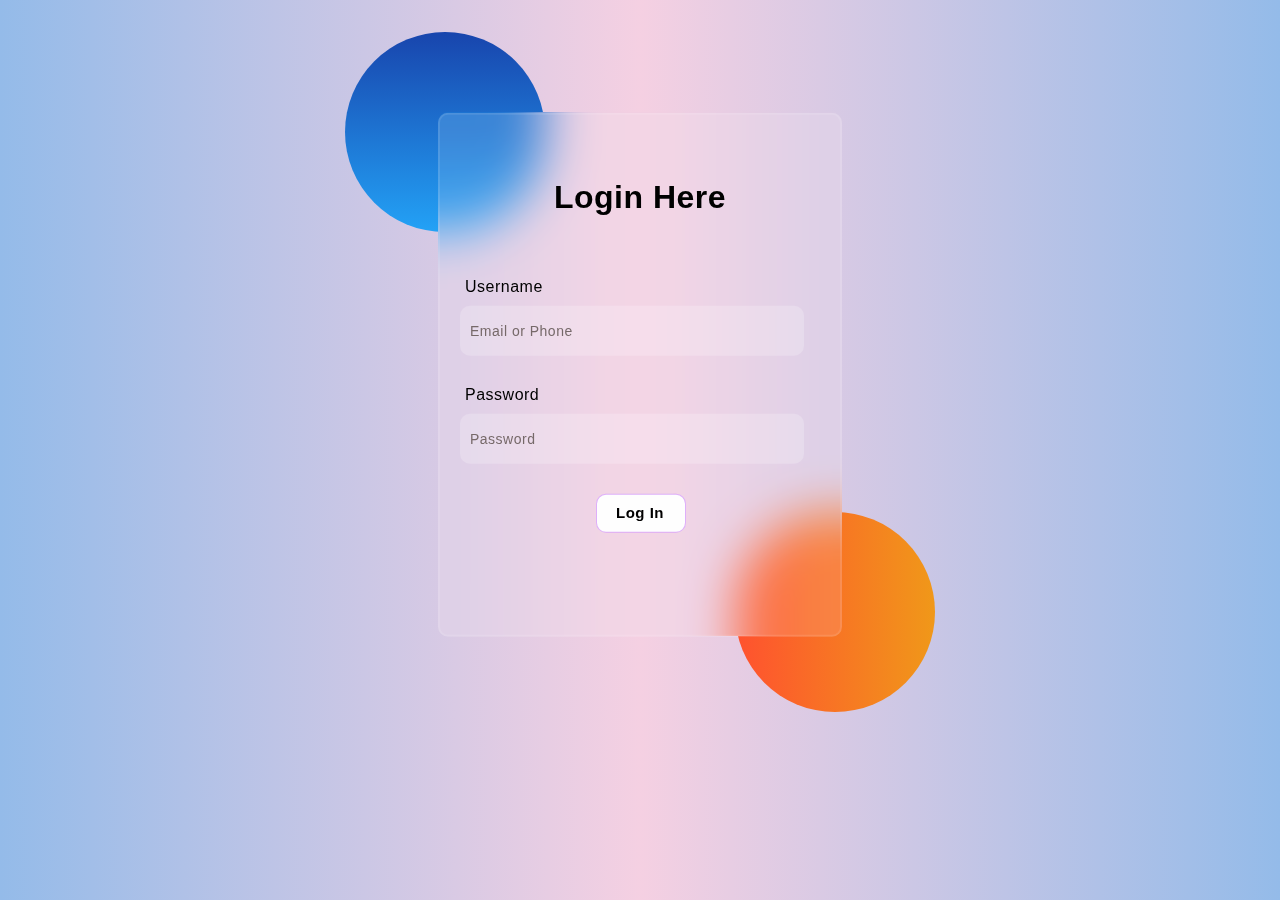
<file: Login/login.html>
<!DOCTYPE html>
<html lang="en">
<head>
    <meta charset="UTF-8">
    <meta name="viewport" content="width=device-width, initial-scale=1.0">
    <title>Login</title>
    <link rel="stylesheet" href="./login.css">
</head>
<body>
    <div class="log-in">
        <div class="background">
            <div class="shape"></div>
            <div class="shape"></div>
        </div>
        <form>
            <h3>Login Here</h3>
            <div class="input-form">
                <label for="Username">Username</label>
                <input type="text" placeholder="Email or Phone" id="username">
        
                <label for="Password">Password</label>
                <input type="text" placeholder="Password" id="password">
            </div>
            <button href="#Register" class="btn-link">Log In</button>
        </form>
    </div>
</body>
</html>
</file>
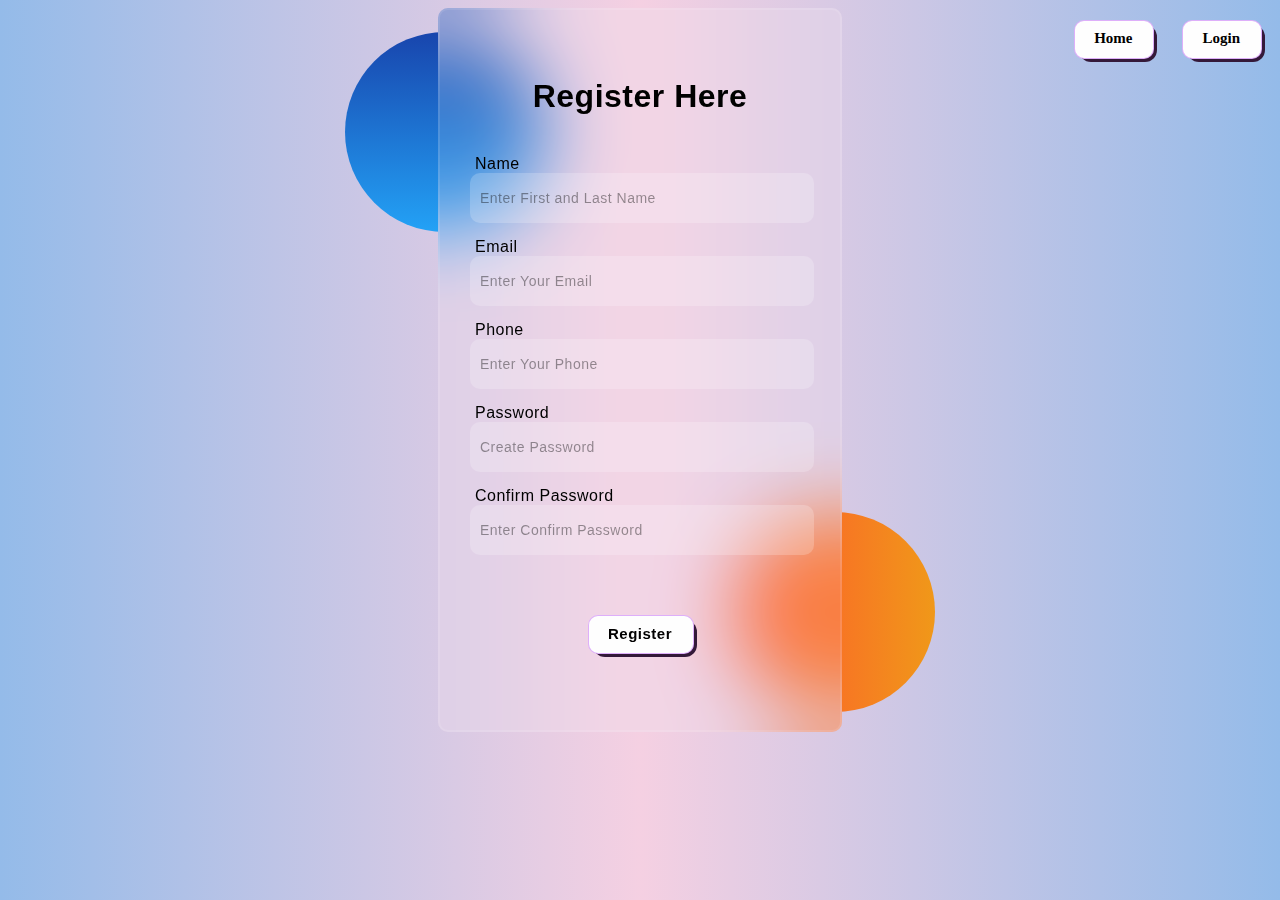
<file: Registration/registration.html>
<!DOCTYPE html>
<html lang="en">
<head>
    <meta charset="UTF-8">
    <meta name="viewport" content="width=device-width, initial-scale=1.0">
    <title>Register</title>
    <link rel="stylesheet" href="./registration.css">
</head>
<body>
    <div class="register">
        <div class="background">
            <div class="shape"></div>
            <div class="shape"></div>
        </div>
        <form id="registrationForm" method="post">
            <h3>Register Here</h3>
            <div class="input-form">
                <label for="Name">Name</label>
                <input type="text" placeholder="Enter First and Last Name" id="username" name="name">
                
                <label for="Email">Email</label>
                <input type="email" placeholder="Enter Your Email" id="email" name="email">
                
                <label for="Phone">Phone</label>
                <input type="text" placeholder="Enter Your Phone" id="phone" name="phone">
                
                <label for="Password">Password</label>
                <input type="password" placeholder="Create Password" id="password" name="password">
                
                <label for="Confirm Password">Confirm Password</label>
                <input type="password" placeholder="Enter Confirm Password" id="confirm_password" name="confirm_password">
            </div>
            <div id="message"></div>
            <button type="submit" class="btn-link">Register</button>
        </form>
    </div>
    <div class="navigation">
        <a href="../Homepage/index.html" class="btn-link">Home</a>
        <a href="../Login/login.html" class="btn-link">Login</a>
    </div>
    <script src="script.js"></script>
</body>
</html>
</file>
<file: Login/login.css>
body{
    background: radial-gradient(circle, rgb(245, 208, 226) 0%, rgba(148, 187, 233, 1) 100%);
}
.background{
    width: 430px;
    height: 520px;
    position: absolute;
    transform: translate(-50%,20%);
    left: 50%;
}
.background .shape{
    height: 200px;
    width: 200px;
    position: absolute;
    border-radius: 50%;
}
.shape:first-child{
    background: linear-gradient(#1845ad, #23a2f6);
    left: -80px;
    top: -80px;
}
.shape:last-child{
    background: linear-gradient(to right, #ff512f, #f09819);
    right: -80px;
    bottom: -80px;
}
form{
    display: flex;
    flex-direction: column;
    justify-content: center;
    align-items: center;
    height: 520px;
    width: 400px;
    background-color: rgba(255,255,255,0.13);
    position: absolute;
    transform: translate(-50%,20%);
    left: 50%;
    border-radius: 10px;
    backdrop-filter: blur(25px);
    border: 2px solid rgba(255, 255, 255, 0.1);
}
form *{
    align-items: center;
    justify-content: center;
    font-family: 'Gill Sans', 'Gill Sans MT', Calibri, 'Trebuchet MS', sans-serif;
    color: rgb(0, 0, 0);
    letter-spacing: 0.5px;
    outline: none;
    border: none;
} 
form h3{
    margin-top:-10px ;
    font-size: 32px;
    font-weight: bold;
}
.input-form{
    width: 90%;
}
label{
    font-weight: bolder;
    margin-left: 5px;
    margin-bottom: 10px;
    display: block;
    margin-top: 30px;
    font-size: 16px;
    font-weight: 500;
}
input{
    display: block;
    height: 50px;
    width: 90%;
    background-color: rgba(255, 255, 255, 0.205);
    border-radius: 10px;
    padding: 0 10px;
    font-size: 14px;
}
::placeholder{
    color: rgb(118, 105, 105);
}
/* Button Desing */
.btn-link {
    margin: 30px;
    padding: 10px 20px;
    border: none;
    outline: none;
    font-weight: bold;
    color: #010000;
    font-size: 15px;
    cursor: pointer;
    position: relative;
    z-index: 0;
    border-radius: 12px;
  }
  .btn-link::after {
    content: "";
    z-index: -1;
    position: absolute;
    width: 100%;
    height: 100%;
    background-color: #fefefe;
    left: 0;
    top: 0;
    border: solid 1px rgba(155, 7, 241, 0.317);
    border-radius: 10px;
  }
  /* Button glow */
  .btn-link::before {
    content: "";
    background: linear-gradient(
      45deg,
      #FF0000, #FF7300, #FFFB00, #48FF00,
      #00FFD5, #002BFF, #FF00C8, #FF0000
    );
    position: absolute;
    top: -2px;
    left: -2px;
    background-size: 600%;
    z-index: -1;
    width: calc(100% + 4px);
    height:  calc(100% + 4px);
    filter: blur(8px);
    animation: glowing 20s linear infinite;
    transition: opacity .3s ease-in-out;
    border-radius: 10px;
    opacity: 0;
  }
  
  @keyframes glowing {
    0% {background-position: 0 0;}
    50% {background-position: 400% 0;}
    100% {background-position: 0 0;}
  }
  
  /* Button hover */
  .btn-link:hover::before {
    opacity: 1;
  }
  
  .btn-link:active:after {
    background: transparent;
  }
  
  .btn-link:active {
    color: #000;
    font-weight: bold;
  }
</file>
<file: Registration/registration.css>
body{
    background: radial-gradient(circle, rgb(245, 208, 226) 0%, rgba(148, 187, 233, 1) 100%);
}
.background{
    width: 430px;
    height: 520px;
    position: absolute;
    transform: translate(-50%,20%);
    left: 50%;
}
.background .shape{
    height: 200px;
    width: 200px;
    position: absolute;
    border-radius: 50%;
}
.shape:first-child{
    background: linear-gradient(#1845ad, #23a2f6);
    left: -80px;
    top: -80px;
}
.shape:last-child{
    background: linear-gradient(to right, #ff512f, #f09819);
    right: -80px;
    bottom: -80px;
}
form{
    display: flex;
    flex-direction: column;
    justify-content: center;
    align-items: center;
    height: 720px;
    width: 400px;
    background-color: rgba(255,255,255,0.13);
    position: absolute;
    transform: translate(-50%,0%);
    left: 50%;
    border-radius: 10px;
    backdrop-filter: blur(40px);
    border: 2px solid rgba(255, 255, 255, 0.1);
}
form *{
    align-items: center;
    justify-content: center;
    font-family: 'Gill Sans', 'Gill Sans MT', Calibri, 'Trebuchet MS', sans-serif;
    color: rgb(0, 0, 0);
    letter-spacing: 0.5px;
    outline: none;
    border: none;
} 
form h3{
    font-size: 32px;
    font-weight: bold;
    margin-bottom: 25px;
    margin-top: 0px;
}
@keyframes slideIn {
  from {
      transform: translateY(-30px);
      opacity: 0;
  }
  to {
      transform: translateY(0);
      opacity: 1;
  }
}

/* Error message animation */
@keyframes slideIn {
  from {
      transform: translateY(-20px);
      opacity: 0;
  }
  to {
      transform: translateY(0);
      opacity: 1;
  }
}
/* Base styles for #message */
#message {
  background-color: rgba(255, 0, 0, 0.1); /* Light red background */
  padding: 15px;
  margin: 15px 0;
  border-radius: 10px;
  opacity: 0; /* Start hidden */
  max-height: 0; /* Start collapsed */
  overflow: hidden; /* Hide overflow */
  transform: translateY(-20px); /* Start slightly above */
  transition: max-height 0.5s ease, opacity 0.5s ease, transform 0.5s ease;
}

/* When the error message is active */
#message.show {
  opacity: 1;
  max-height: 100px;
  transform: translateY(0);
}
/* Adjust form size when error message is visible */
form.error-active {
  padding-bottom: 80px; /* Extra space for error message */
  transition: padding-bottom 0.5s ease;
}
.input-form{
  margin-left: 20px;
  width: 90%;
}
label{
    font-weight: bolder;
    margin-left: 5px;
    margin-bottom: 0px;
    display: block;
    margin-top: 15px;
    font-size: 16px;
    font-weight: 500;
}
input{
    display: block;
    height: 50px;
    width: 90%;
    background-color: rgba(255, 255, 255, 0.205);
    border-radius: 10px;
    padding: 0 10px;

    font-size: 14px;
}
::placeholder{
    color: rgba(1, 1, 1, 0.402);
}
/* Button Desing */
.btn-link {
  text-decoration: none;
  margin-bottom: 10px;
    padding: 10px 20px;
    box-shadow: 5px 5px  rgb(52, 25, 57);
    font-weight: bold;
    color: #010000;
    font-size: 15px;
    cursor: pointer;
    position: relative;
    z-index: 0;
    border-radius: 12px;
  }
  .btn-link::after {
    content: "";
    z-index: -1;
    position: absolute;
    width: 100%;
    height: 100%;
    background-color: #fefefe;
    left: 0;
    top: 0;
    border: solid 1px rgba(155, 7, 241, 0.317);
    border-radius: 10px;
  }
  /* Button glow */
  .btn-link::before {
    content: "";
    background: linear-gradient(
      45deg,
      #FF0000, #FF7300, #FFFB00, #48FF00,
      #00FFD5, #002BFF, #FF00C8, #FF0000
    );
    position: absolute;
    top: -2px;
    left: -2px;
    background-size: 600%;
    z-index: -1;
    width: calc(100% + 4px);
    height:  calc(100% + 4px);
    filter: blur(8px);
    animation: glowing 20s linear infinite;
    transition: opacity .3s ease-in-out;
    border-radius: 10px;
    opacity: 0;
  }
  
  @keyframes glowing {
    0% {background-position: 0 0;}
    50% {background-position: 400% 0;}
    100% {background-position: 0 0;}
  }
  
  /* Button hover */
  .btn-link:hover::before {
    opacity: 1;
  }
  
  .btn-link:active:after {
    background: transparent;
  }
  
  .btn-link:active {
    color: #000;
    font-weight: bold;
  }

  .navigation{
    display: flex;
    gap: 30px;
    position: absolute;
    top: 20px;
    right: 20px;
  }
</file>
